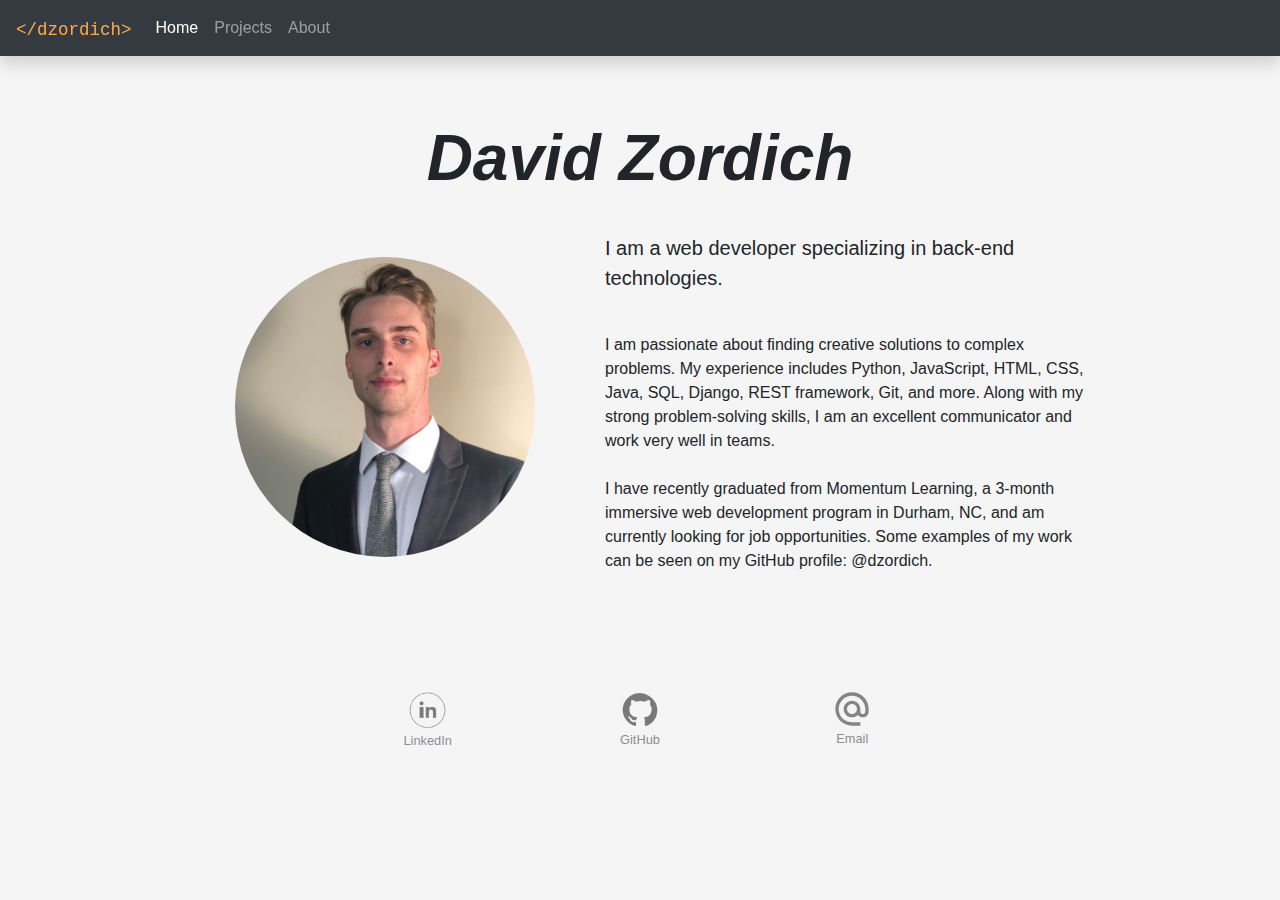
<file: index.html>
<!DOCTYPE html>
<html lang="en">
    <head>
        <meta charset="UTF-8">
        <meta name="viewport" content="width=device-width, initial-scale=1.0">
        <meta http-equiv="X-UA-Compatible" content="ie=edge">
    
        <title>dzordich</title>
        <link rel="stylesheet" href="https://stackpath.bootstrapcdn.com/bootstrap/4.3.1/css/bootstrap.min.css"
            integrity="sha384-ggOyR0iXCbMQv3Xipma34MD+dH/1fQ784/j6cY/iJTQUOhcWr7x9JvoRxT2MZw1T" crossorigin="anonymous">
        <link rel="stylesheet" href="styles.css">
        <link rel="icon" type="image/png" href="/static/images/sharp_code_black_18dp.png"/>
    </head>

    

    <body>
        <header>
                <nav class="navbar navbar-expand-sm navbar-dark bg-dark fixed-top shadow">
                        <button class="navbar-toggler" type="button" data-toggle="collapse" data-target="#navbarNav" aria-controls="navbarNav" aria-expanded="false" aria-label="Toggle navigation">
                                <span class="navbar-toggler-icon"></span>
                                </button>
                    
                    <div class="collapse navbar-collapse" id="navbarNav">
                            <a class="navbar-brand" href="#"><code id="logo">&lt;/dzordich&gt;</code></a>
                            <ul class="navbar-nav">
                                <li class="nav-item active">
                                <a class="nav-link" href="">Home <span class="sr-only">(current)</span></a>
                                </li>
                                <li class="nav-item">
                                <a class="nav-link" href="projects.html">Projects</a>
                                </li>
                                <li class="nav-item">
                                <a class="nav-link" href="about.html">About</a>
                                </li>
                            </ul>
                            </div>
                </nav>
            </header>

        <h1 class="pageTitle text-center">David Zordich</h1>
        <div id="homePageContent">
            <div id="headshotContainer">
                <img src="static/images/headshot1square.jpg" id="headshotImg" height="300px" width="300px">
            </div>
            <div id="homePageText">
                <p>
                        <p class="lead">I am a web developer specializing in back-end technologies. </p><br>I am passionate about finding creative solutions to complex problems. My experience includes Python, JavaScript, HTML, CSS, Java, SQL, Django, REST framework, Git, and more. Along with my strong problem-solving skills, I am an excellent communicator and work very well in teams. <br><br>I have recently graduated from Momentum Learning, a 3-month immersive web development program in Durham, NC, and am currently looking for job opportunities. Some examples of my work can be seen on my GitHub profile: @dzordich.                 </p>
            </div>
        </div>

        <footer>
            <div class="text-center footerDiv"><a href="https://www.linkedin.com/in/dzordich/"><img id="linkedin" src="static/images/linkedinLogo2.png" width="39px" height="40px"></a><p>LinkedIn</p></div><a href="https://github.com/dzordich"><div class="text-center footerDiv"><img src="static/images/github.png" height="41px" width="41.8px"></a><p>GitHub</p></div><a href="mailto:dzordich@gmail.com"><div class="text-center footerDiv"><img src="static/images/sharp-alternate_email-24px.svg" height="40px" width="40px"></a><p>Email</p></div>
        </footer>
        <script src="https://code.jquery.com/jquery-3.3.1.slim.min.js" integrity="sha384-q8i/X+965DzO0rT7abK41JStQIAqVgRVzpbzo5smXKp4YfRvH+8abtTE1Pi6jizo" crossorigin="anonymous"></script>
        <script src="https://cdnjs.cloudflare.com/ajax/libs/popper.js/1.14.7/umd/popper.min.js" integrity="sha384-UO2eT0CpHqdSJQ6hJty5KVphtPhzWj9WO1clHTMGa3JDZwrnQq4sF86dIHNDz0W1" crossorigin="anonymous"></script>
        <script src="https://stackpath.bootstrapcdn.com/bootstrap/4.3.1/js/bootstrap.min.js" integrity="sha384-JjSmVgyd0p3pXB1rRibZUAYoIIy6OrQ6VrjIEaFf/nJGzIxFDsf4x0xIM+B07jRM" crossorigin="anonymous"></script>
    </body>
</html>
</file>
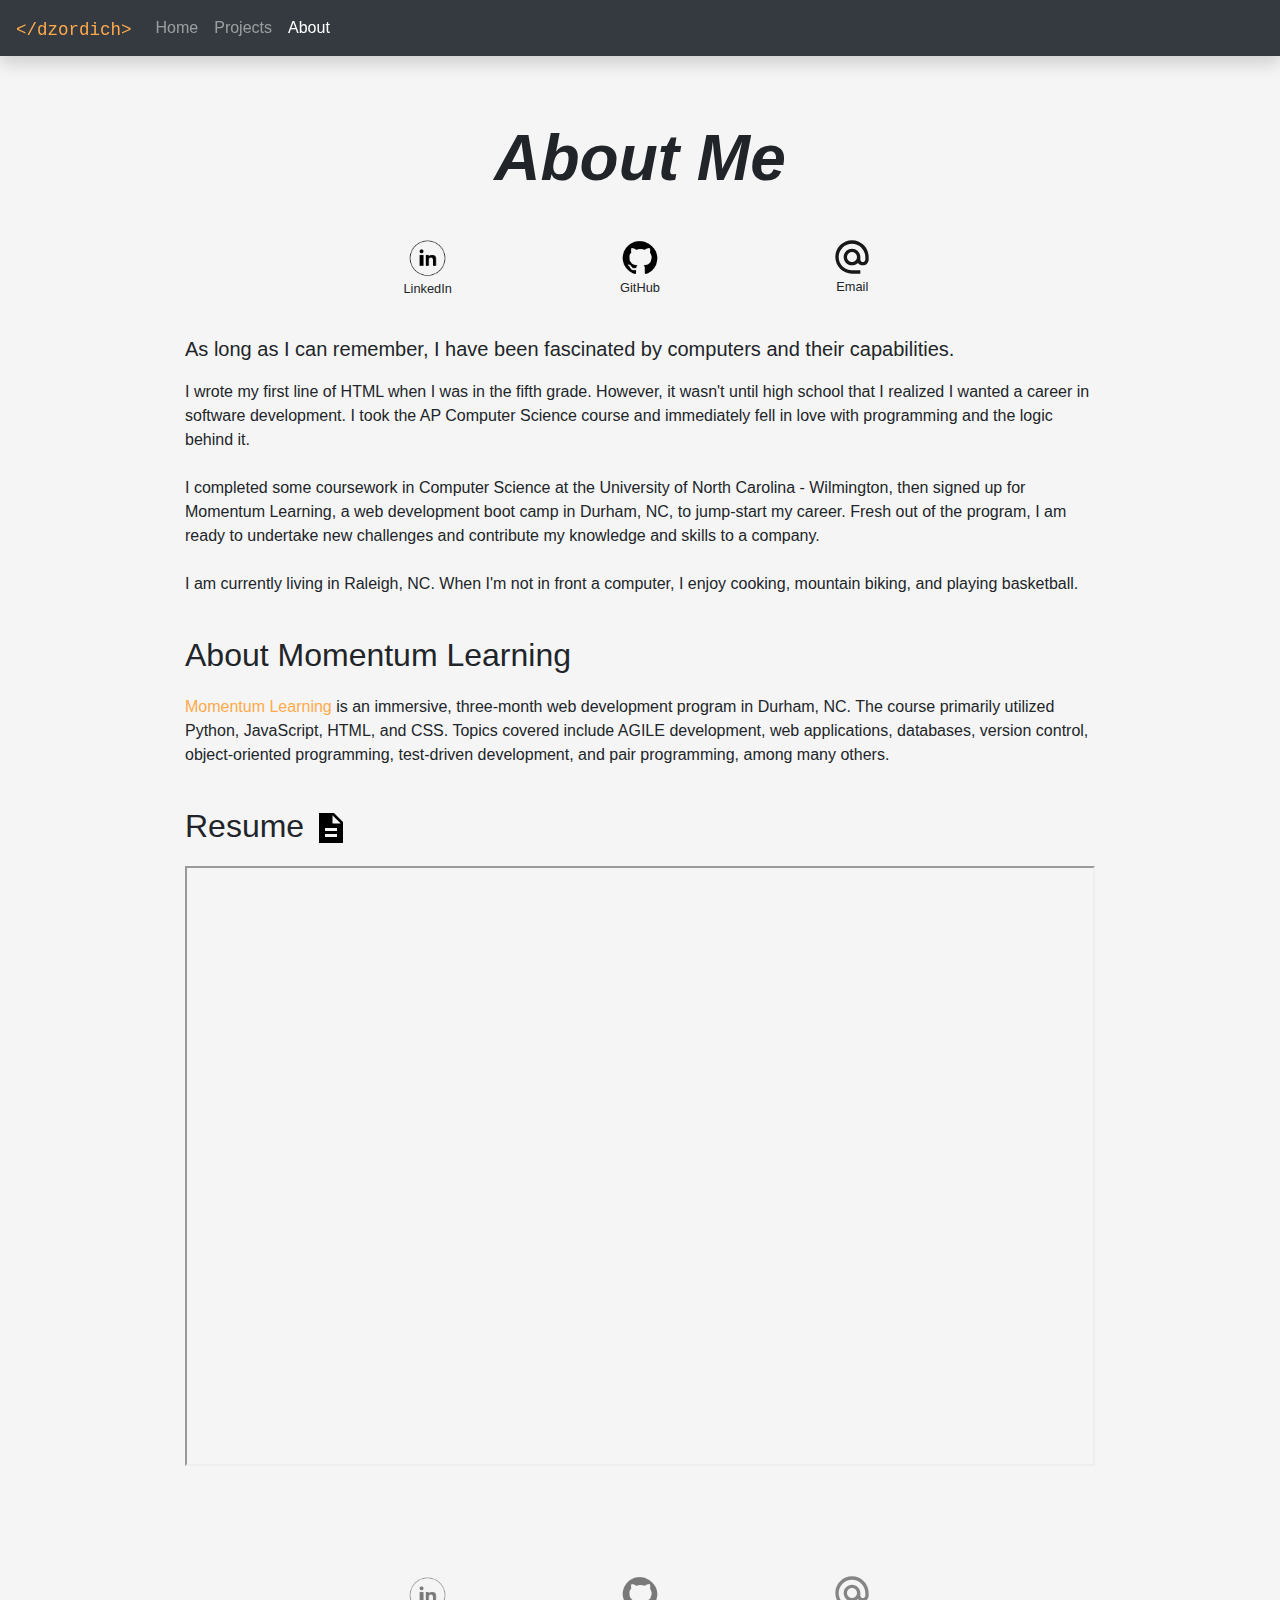
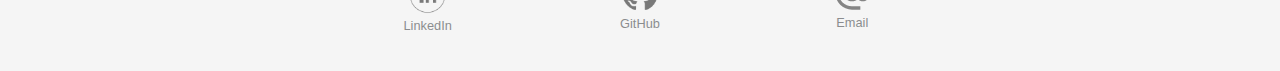
<file: about.html>
<!DOCTYPE html>
<html lang="en">
    <head>
        <meta charset="UTF-8">
        <meta name="viewport" content="width=device-width, initial-scale=1.0">
        <meta http-equiv="X-UA-Compatible" content="ie=edge">
    
        <title>About | dzordich</title>
        <link rel="stylesheet" href="https://stackpath.bootstrapcdn.com/bootstrap/4.3.1/css/bootstrap.min.css"
            integrity="sha384-ggOyR0iXCbMQv3Xipma34MD+dH/1fQ784/j6cY/iJTQUOhcWr7x9JvoRxT2MZw1T" crossorigin="anonymous">
        <link rel="stylesheet" href="styles.css">
        <link rel="icon" type="image/png" href="/static/images/sharp_code_black_18dp.png"/>
    </head>

    

    <body>
            <header>
                    <nav class="navbar navbar-expand-sm navbar-dark bg-dark fixed-top shadow">
                            <button class="navbar-toggler" type="button" data-toggle="collapse" data-target="#navbarNav" aria-controls="navbarNav" aria-expanded="false" aria-label="Toggle navigation">
                                    <span class="navbar-toggler-icon"></span>
                                    </button>
                        
                        <div class="collapse navbar-collapse" id="navbarNav">
                                <a class="navbar-brand" href="#"><code id="logo">&lt;/dzordich&gt;</code></a>
                                <ul class="navbar-nav">
                                    <li class="nav-item">
                                    <a class="nav-link" href="/">Home</a>
                                    </li>
                                    <li class="nav-item">
                                    <a class="nav-link" href="projects.html">Projects</a>
                                    </li>
                                    <li class="nav-item active">
                                    <a class="nav-link" href="about.html">About <span class="sr-only">(current)</span></a>
                                    </li>
                                </ul>
                                </div>
                    </nav>
                </header>

        <h1 class="pageTitle text-center bottomPadding40">About Me</h1>
        <div class="aboutLinks bottomPadding20">
                <div class="text-center footerDiv"><a href="https://www.linkedin.com/in/dzordich/"><img id="linkedin" src="static/images/linkedinLogo2.png" width="39px" height="40px"></a><p>LinkedIn</p></div><a href="https://github.com/dzordich"><div class="text-center footerDiv"><img src="static/images/github.png" height="41px" width="41.8px"></a><p>GitHub</p></div><a href="mailto:dzordich@gmail.com"><div class="text-center footerDiv"><img src="static/images/sharp-alternate_email-24px.svg" height="40px" width="40px"></a><p>Email</p></div>
        </div>
        <div>
            <p class="lead">As long as I can remember, I have been fascinated by computers and their capabilities.</p>
            <p class="bottomPadding40">
                I wrote my first line of HTML when I was in the fifth grade. However, it wasn't until high school that I realized I wanted a career in software development. I took the AP Computer Science course and immediately fell in love with programming and the logic behind it. <br><br>
                I completed some coursework in Computer Science at the University of North Carolina - Wilmington, then signed up for Momentum Learning, a web development boot camp in Durham, NC, to jump-start my career. Fresh out of the program, I am ready to undertake new challenges and contribute my knowledge and skills to a company. <br><br>
                I am currently living in Raleigh, NC. When I'm not in front a computer, I enjoy cooking, mountain biking, and playing basketball. 
            </p>
            <h2 class="bottomPadding20">About Momentum Learning</h2>
            <p class="bottomPadding40">
                    <a class="linkColor" href="https://www.momentumlearn.com/">Momentum Learning</a> is an immersive, three-month web development
                    program in Durham, NC. The course primarily utilized Python,
                    JavaScript, HTML, and CSS. Topics covered include AGILE development,
                    web applications, databases, version control, object-oriented
                    programming, test-driven development, and pair programming, among
                    many others. 
            </p>
            <h2 class="bottomPadding20">Resume <img src="static/images/sharp-description-24px.svg" width="36px" height="36px"></h2>
            <iframe src="static/resume.pdf" width="100%" height="600px">
            </iframe>
        </div>

        <footer>
                <div class="text-center footerDiv"><a href="https://www.linkedin.com/in/dzordich/"><img id="linkedin" src="static/images/linkedinLogo2.png" width="39px" height="40px"></a><p>LinkedIn</p></div><a href="https://github.com/dzordich"><div class="text-center footerDiv"><img src="static/images/github.png" height="41px" width="41.8px"></a><p>GitHub</p></div><a href="mailto:dzordich@gmail.com"><div class="text-center footerDiv"><img src="static/images/sharp-alternate_email-24px.svg" height="40px" width="40px"></a><p>Email</p></div>
            </footer>
        <script src="https://code.jquery.com/jquery-3.3.1.slim.min.js" integrity="sha384-q8i/X+965DzO0rT7abK41JStQIAqVgRVzpbzo5smXKp4YfRvH+8abtTE1Pi6jizo" crossorigin="anonymous"></script>
        <script src="https://cdnjs.cloudflare.com/ajax/libs/popper.js/1.14.7/umd/popper.min.js" integrity="sha384-UO2eT0CpHqdSJQ6hJty5KVphtPhzWj9WO1clHTMGa3JDZwrnQq4sF86dIHNDz0W1" crossorigin="anonymous"></script>
        <script src="https://stackpath.bootstrapcdn.com/bootstrap/4.3.1/js/bootstrap.min.js" integrity="sha384-JjSmVgyd0p3pXB1rRibZUAYoIIy6OrQ6VrjIEaFf/nJGzIxFDsf4x0xIM+B07jRM" crossorigin="anonymous"></script>
    </body>
</html>
</file>
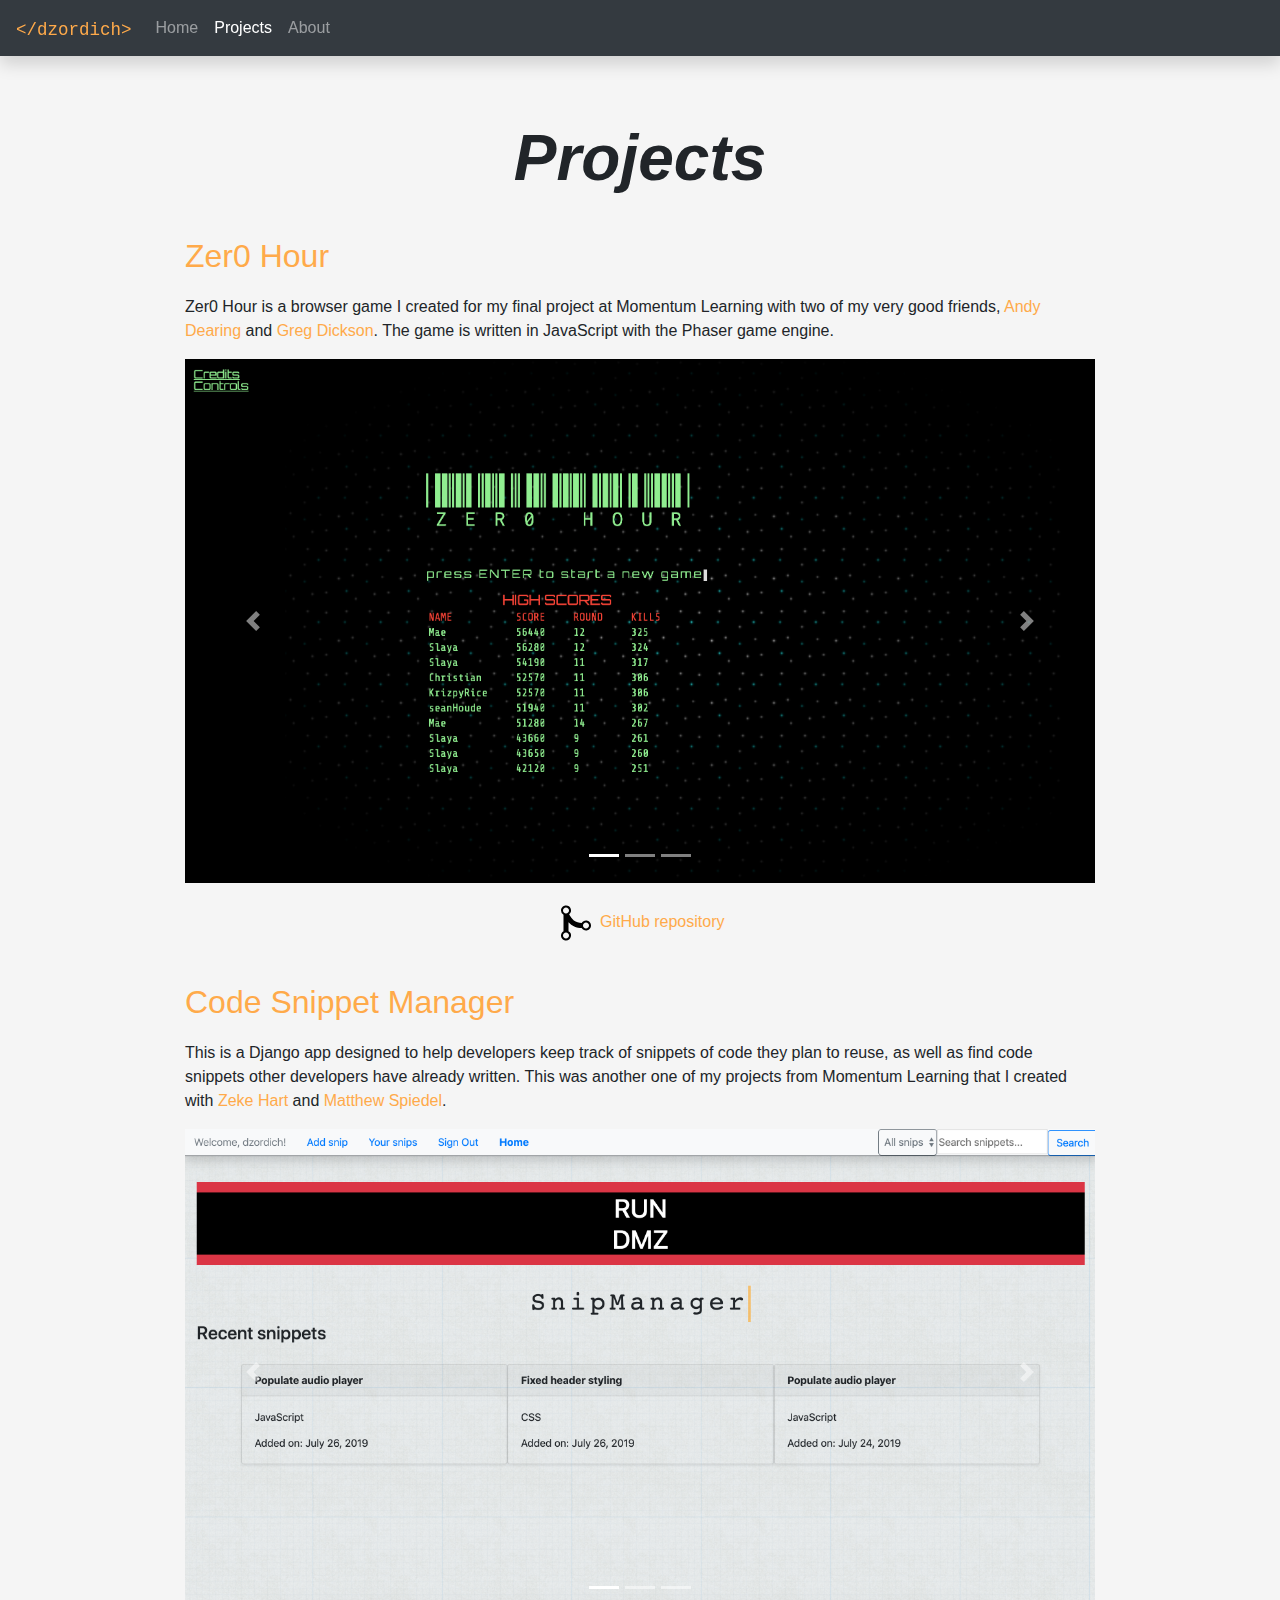
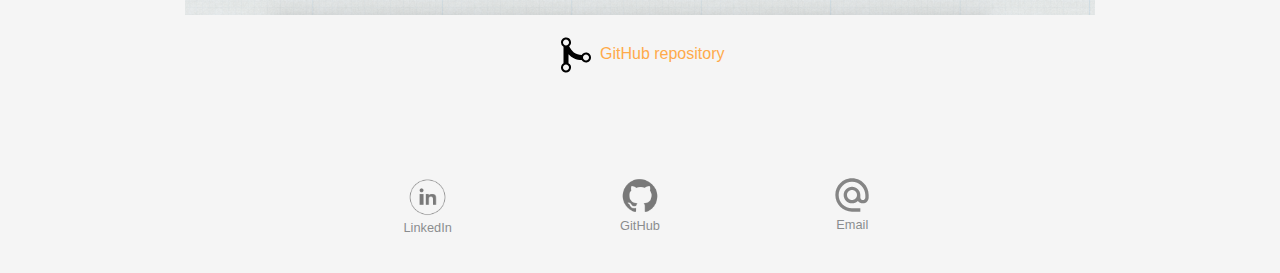
<file: projects.html>
<!DOCTYPE html>
<html lang="en">
    <head>
        <meta charset="UTF-8">
        <meta name="viewport" content="width=device-width, initial-scale=1.0">
        <meta http-equiv="X-UA-Compatible" content="ie=edge">
    
        <title>Projects | dzordich</title>
        <link rel="stylesheet" href="https://stackpath.bootstrapcdn.com/bootstrap/4.3.1/css/bootstrap.min.css"
            integrity="sha384-ggOyR0iXCbMQv3Xipma34MD+dH/1fQ784/j6cY/iJTQUOhcWr7x9JvoRxT2MZw1T" crossorigin="anonymous">
        <link rel="stylesheet" href="styles.css">
        <link rel="icon" type="image/png" href="/static/images/sharp_code_black_18dp.png"/>
    </head>

    

    <body>
        <header>
            <nav class="navbar navbar-expand-sm navbar-dark bg-dark fixed-top shadow">
                    <button class="navbar-toggler" type="button" data-toggle="collapse" data-target="#navbarNav" aria-controls="navbarNav" aria-expanded="false" aria-label="Toggle navigation">
                            <span class="navbar-toggler-icon"></span>
                            </button>
                
                <div class="collapse navbar-collapse" id="navbarNav">
                        <a class="navbar-brand" href="#"><code id="logo">&lt;/dzordich&gt;</code></a>
                        <ul class="navbar-nav">
                            <li class="nav-item">
                            <a class="nav-link" href="/">Home</a>
                            </li>
                            <li class="nav-item active">
                            <a class="nav-link" href="#">Projects <span class="sr-only">(current)</span></a>
                            </li>
                            <li class="nav-item">
                            <a class="nav-link" href="about.html">About</a>
                            </li>
                        </ul>
                        </div>
            </nav>
        </header>
        
        <div>
            <h1 class="pageTitle text-center bottomPadding40">Projects</h1>
            <div class="zeroHour bottomPadding40">
                <h2><a class="linkColor" href="https://zer0hour.herokuapp.com/">Zer0 Hour</a></h2>
                <p>Zer0 Hour is a browser game I created for my final project at Momentum Learning with two of my very good friends, <a class="linkColor" href="https://github.com/ANDYDEARING">Andy Dearing</a> and <a class="linkColor" href="https://github.com/gdickson52">Greg Dickson</a>. The game is written in JavaScript with the Phaser game engine. </p>
                    <div id="projectCarousel1" class="carousel slide bottomPadding20" data-ride="carousel">
                        <ol class="carousel-indicators">
                            <li data-target="#projectCarousel1" data-slide-to="0" class="active"></li>
                            <li data-target="#projectCarousel1" data-slide-to="1"></li>
                            <li data-target="#projectCarousel1" data-slide-to="2"></li>
                        </ol> 
                        <div class="carousel-inner">
                              <div class="carousel-item active">
                                <img src="static/images/zeroHourMenu.png" class="d-block w-100 carouselImage" alt="...">
                              </div>
                              <div class="carousel-item">
                                <img src="static/images/zeroHourGameplay.png" class="d-block w-100 carouselImage" alt="...">
                              </div>
                              <div class="carousel-item">
                                <img src="static/images/IMG-1118.JPG" id="meAndyGreg" class="d-block carouselImage"  alt="...">
                              </div>
                            </div>
                            <a class="carousel-control-prev" href="#projectCarousel1" role="button" data-slide="prev">
                                <span class="carousel-control-prev-icon" aria-hidden="true"></span>
                                <span class="sr-only">Previous</span>
                              </a>
                              <a class="carousel-control-next" href="#projectCarousel1" role="button" data-slide="next">
                                <span class="carousel-control-next-icon" aria-hidden="true"></span>
                                <span class="sr-only">Next</span>
                              </a>
                          </div>
                          <div class="text-center"><a href="https://github.com/dzordich/Zer0Hour" class="linkColor"><img src="static/images/git-merge.svg"width="40px" height="40px"> GitHub repository</a></div>
            </div>
            <div class="zeroHour bottomPadding20">
                <h2><a class="linkColor" href="http://snipmanager.herokuapp.com/">Code Snippet Manager</a></h2>
                <p>This is a Django app designed to help developers keep track of snippets of code they plan to reuse, as well as find code snippets other developers have already written. This was another one of my projects from Momentum Learning that I created with <a class="linkColor" href="https://github.com/ZekeHart">Zeke Hart</a> and <a class="linkColor" href="https://github.com/mattspeidel">Matthew Spiedel</a>. </p>

                    <div id="projectCarousel2" class="carousel slide bottomPadding20" data-ride="carousel">
                        <ol class="carousel-indicators">
                            <li data-target="#projectCarousel2" data-slide-to="0" class="active"></li>
                            <li data-target="#projectCarousel2" data-slide-to="1"></li>
                            <li data-target="#projectCarousel2" data-slide-to="2"></li>
                        </ol>  
                        <div class="carousel-inner">
                              <div class="carousel-item active">
                                <img src="static/images/snipManager1.png" class="d-block w-100 carouselImage" alt="...">
                              </div>
                              <div class="carousel-item">
                                <img src="static/images/snipManager2.png" class="d-block w-100 carouselImage" alt="...">
                              </div>
                              <div class="carousel-item">
                                <img src="static/images/snipManager3.png"class="d-block w-100 carouselImage"  alt="...">
                              </div>
                            </div>
                            <a class="carousel-control-prev" href="#projectCarousel2" role="button" data-slide="prev">
                                <span class="carousel-control-prev-icon" aria-hidden="true"></span>
                                <span class="sr-only">Previous</span>
                              </a>
                              <a class="carousel-control-next" href="#projectCarousel2" role="button" data-slide="next">
                                <span class="carousel-control-next-icon" aria-hidden="true"></span>
                                <span class="sr-only">Next</span>
                              </a>
                          </div>
                          <div class="text-center"><a href="https://github.com/dzordich/codeSnippetManager" class="linkColor"><img src="static/images/git-merge.svg"width="40px" height="40px"> GitHub repository</a></div>
            </div>
        </div>

        <footer>
            <div class="text-center footerDiv"><a href="https://www.linkedin.com/in/dzordich/"><img id="linkedin" src="static/images/linkedinLogo2.png" width="39px" height="40px"></a><p>LinkedIn</p></div><a href="https://github.com/dzordich"><div class="text-center footerDiv"><img src="static/images/github.png" height="41px" width="41.8px"></a><p>GitHub</p></div><a href="mailto:dzordich@gmail.com"><div class="text-center footerDiv"><img src="static/images/sharp-alternate_email-24px.svg" height="40px" width="40px"></a><p>Email</p></div>
        </footer>
        <script src="https://code.jquery.com/jquery-3.3.1.slim.min.js" integrity="sha384-q8i/X+965DzO0rT7abK41JStQIAqVgRVzpbzo5smXKp4YfRvH+8abtTE1Pi6jizo" crossorigin="anonymous"></script>
        <script src="https://cdnjs.cloudflare.com/ajax/libs/popper.js/1.14.7/umd/popper.min.js" integrity="sha384-UO2eT0CpHqdSJQ6hJty5KVphtPhzWj9WO1clHTMGa3JDZwrnQq4sF86dIHNDz0W1" crossorigin="anonymous"></script>
        <script src="https://stackpath.bootstrapcdn.com/bootstrap/4.3.1/js/bootstrap.min.js" integrity="sha384-JjSmVgyd0p3pXB1rRibZUAYoIIy6OrQ6VrjIEaFf/nJGzIxFDsf4x0xIM+B07jRM" crossorigin="anonymous"></script>
    </body>
</html>
</file>
<file: styles.css>
* {
    box-sizing: border-box;
    margin: 0;
    padding: 0;
}

body{
    width: 950px;
    padding: 20px;
    margin: 0 auto;
    max-width: 90%;
    margin-top: 80px;
    background-color: whitesmoke;
    line-height: 1.5;
} 
div{}
h1{
    margin: 20px;
}
h2{
    margin-bottom: 20px;
}
footer{
    margin: 0 15%;
    margin-top: 100px;
    display: flex;
    justify-content: space-evenly;
    opacity: .5;
    font-size: .8em;
}
iframe{
    max-width: 100%;
}
.aboutLinks{
    margin: 0 15%;
    display: flex;
    justify-content: space-evenly;
    font-size: .8em;
}
#homePageContent{
    display: flex;
    justify-content: space-evenly;
    margin: 10px;
}

#headshotImg{
    /* max-width: 100%; */
    border-radius: 50%;
    /* min-width: 300px; */
}

#homePageText{
    /* width: 50%; */
}
#headshotContainer{
    padding-right: 30px;
    margin: 0 40px;
    padding-top: 40px;
}
#logo{
    color: #FFAA4A;
}
#meAndyGreg{
    /* transform: rotate(90deg); */
    margin: 0 auto;
    width: 43.17%;
}
.pageTitle{
    font-family: "Helvetica Neue", "Arial", sans-serif;
    font-size: 4em;
    font-style:italic;
    font-weight: bold;
}
.carouselImage{
    background: linear-gradient(#ffffff, #000000);
}
.linkColor:visited{
    color: #FFAA4A;
}
.linkColor{
    color: #FFAA4A;
}
.bottomPadding20{
    margin-bottom: 20px;
}
.bottomPadding40{
    margin-bottom: 40px;
}
#linkedin{
    margin-top: 2.4px;
}
.footerDiv{
    width: 100px;
}
@media screen and (max-width: 795px){
    #headshotImg{
        width: 200px;
        height: 200px;
    }
}
@media screen and (max-width: 673px){
    #homePageContent{
        display: block;
    }
    #headshotContainer{
        text-align: center;
        margin: 40px auto;
        padding: 0;
    }
}
@media screen and (max-width: 500px){
    body{
        padding: 0;
    }
    #headshotImg{
        width: 150px;
        height: 150px;
    }
}
</file>
